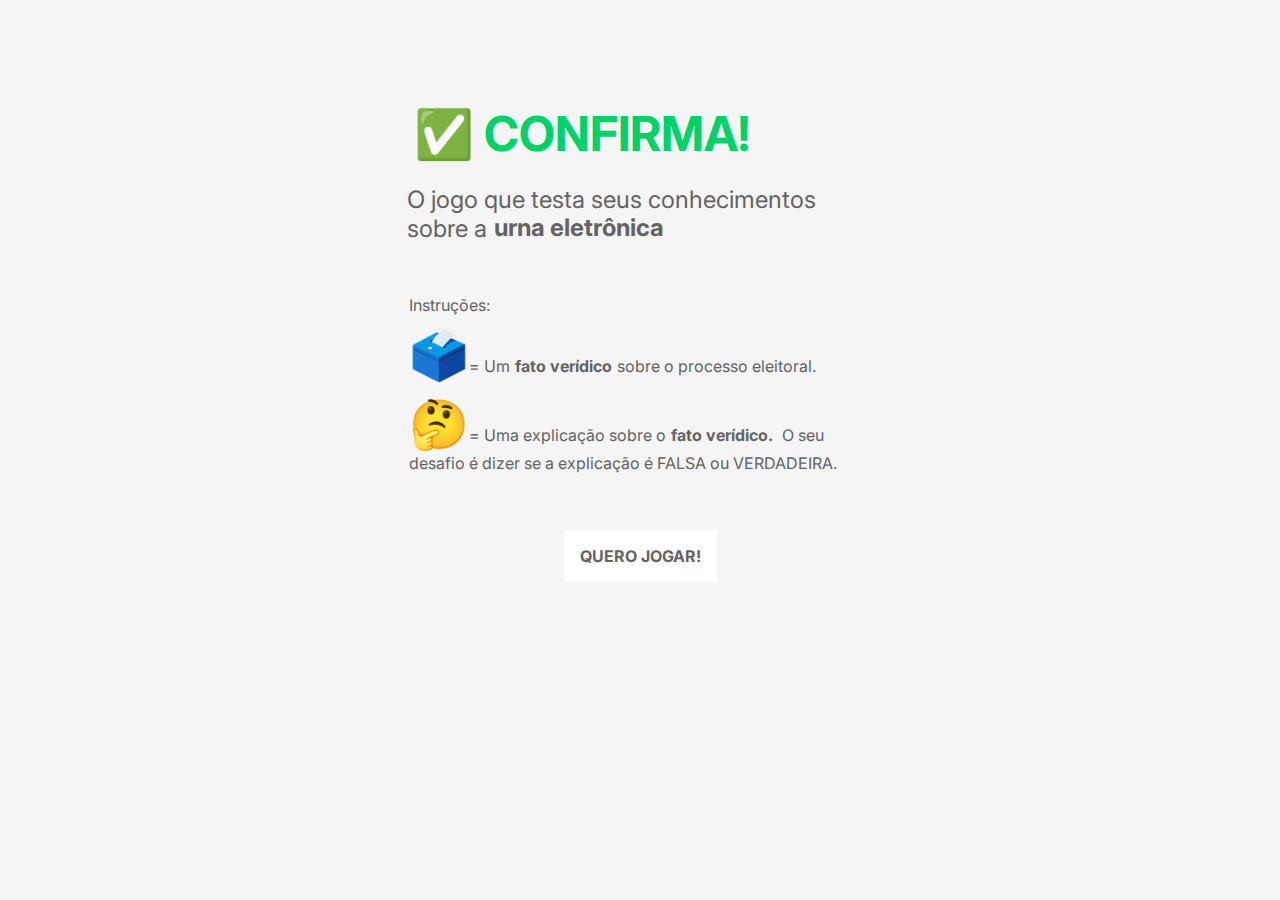
<file: Confirma_Quiz-da-urna-eletronica/index.html>
<!DOCTYPE html> 
<html>
    <head>
        <title>Quiz</title>
        <link rel="stylesheet" href="app.css">
        <meta name="viewport" content="width=device-width, initial-scale=1">
    </head>
    <body>

        <h1>✅ CONFIRMA!</h1>
        <h3>O jogo que testa seus conhecimentos sobre a<span class="boldh3">urna eletrônica</span></h3>
        <div class="instrucoes">
            <p class="instrucao"> Instruções:</p>
            <p class="instrucao"><span class="emoji">🗳️</span>= Um<span class="boldInstrucao">fato verídico</span>sobre o processo eleitoral.</p>
            <p class="instrucao"><span class="emoji">🤔</span>= Uma explicação sobre o<span class="boldInstrucao">fato verídico.</span> O seu desafio é dizer se a explicação é FALSA ou VERDADEIRA.</p>
        </div>
        
        <button class="comecar">QUERO JOGAR!</button>

        <div class="pergunta">
            
            <p class="contexto"></p>
            <p class="explicacao"></p>
                               
        </div>

        <p class="comoVotar"></p>
        
        <section class="urna escondida"> <!-- esse elemento possui duas classes -->
           
            <img src="urna-eletronica.svg">
            
           <div class="botoes">

                <button id="botaoVerde"></button>
                <button id="numero1"></button>
                <button id="numero2"></button>

           </div>

        </section>

        <div class="complemento">
            
            <p class="resultado"></p>
            <p class="resposta"></p>

        </div>       

        <button class="proximaPergunta">Próxima pergunta</button>
       
        <audio src="som-urna/botao-numero.mp3" class="som-numero"></audio>
        <audio src="som-urna/botao-confirma.mp3" class="som-confirma"></audio>
        

        <script src="app.js"></script>

    </body>

</html>
</file>
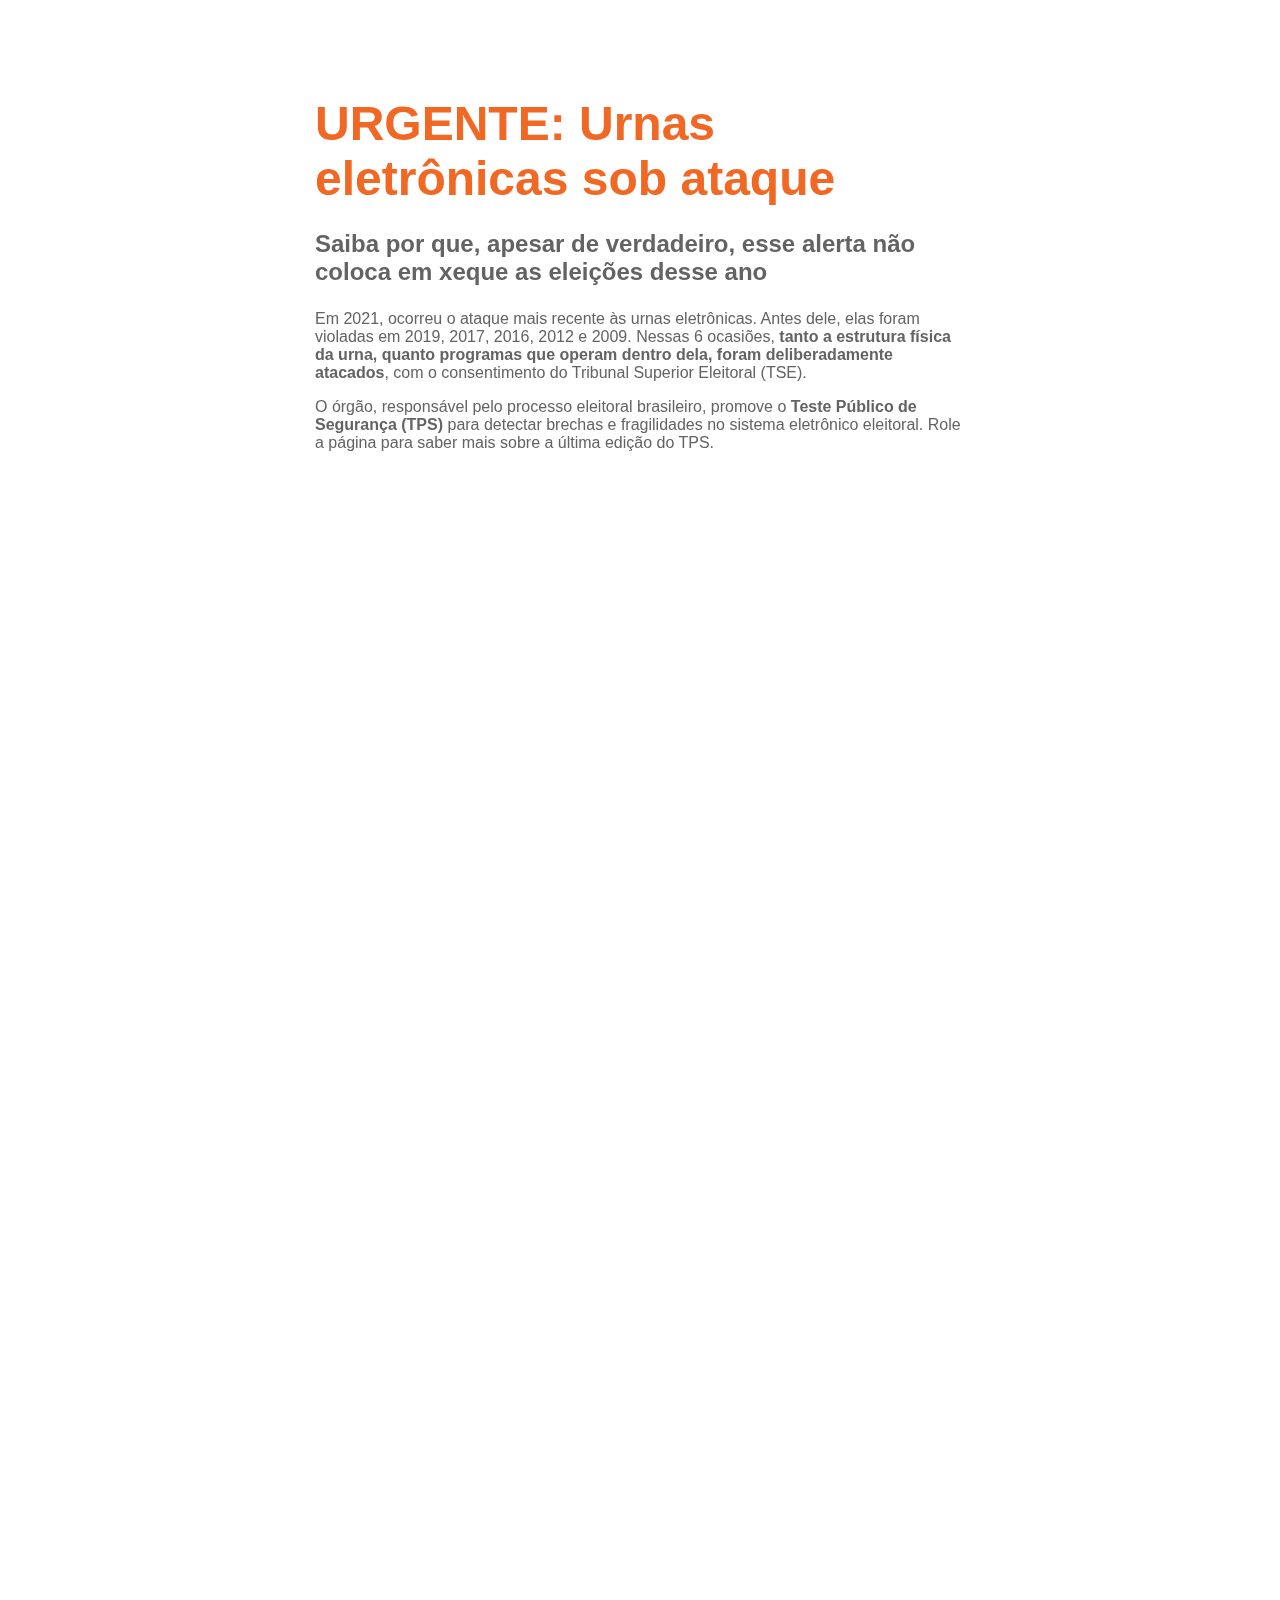
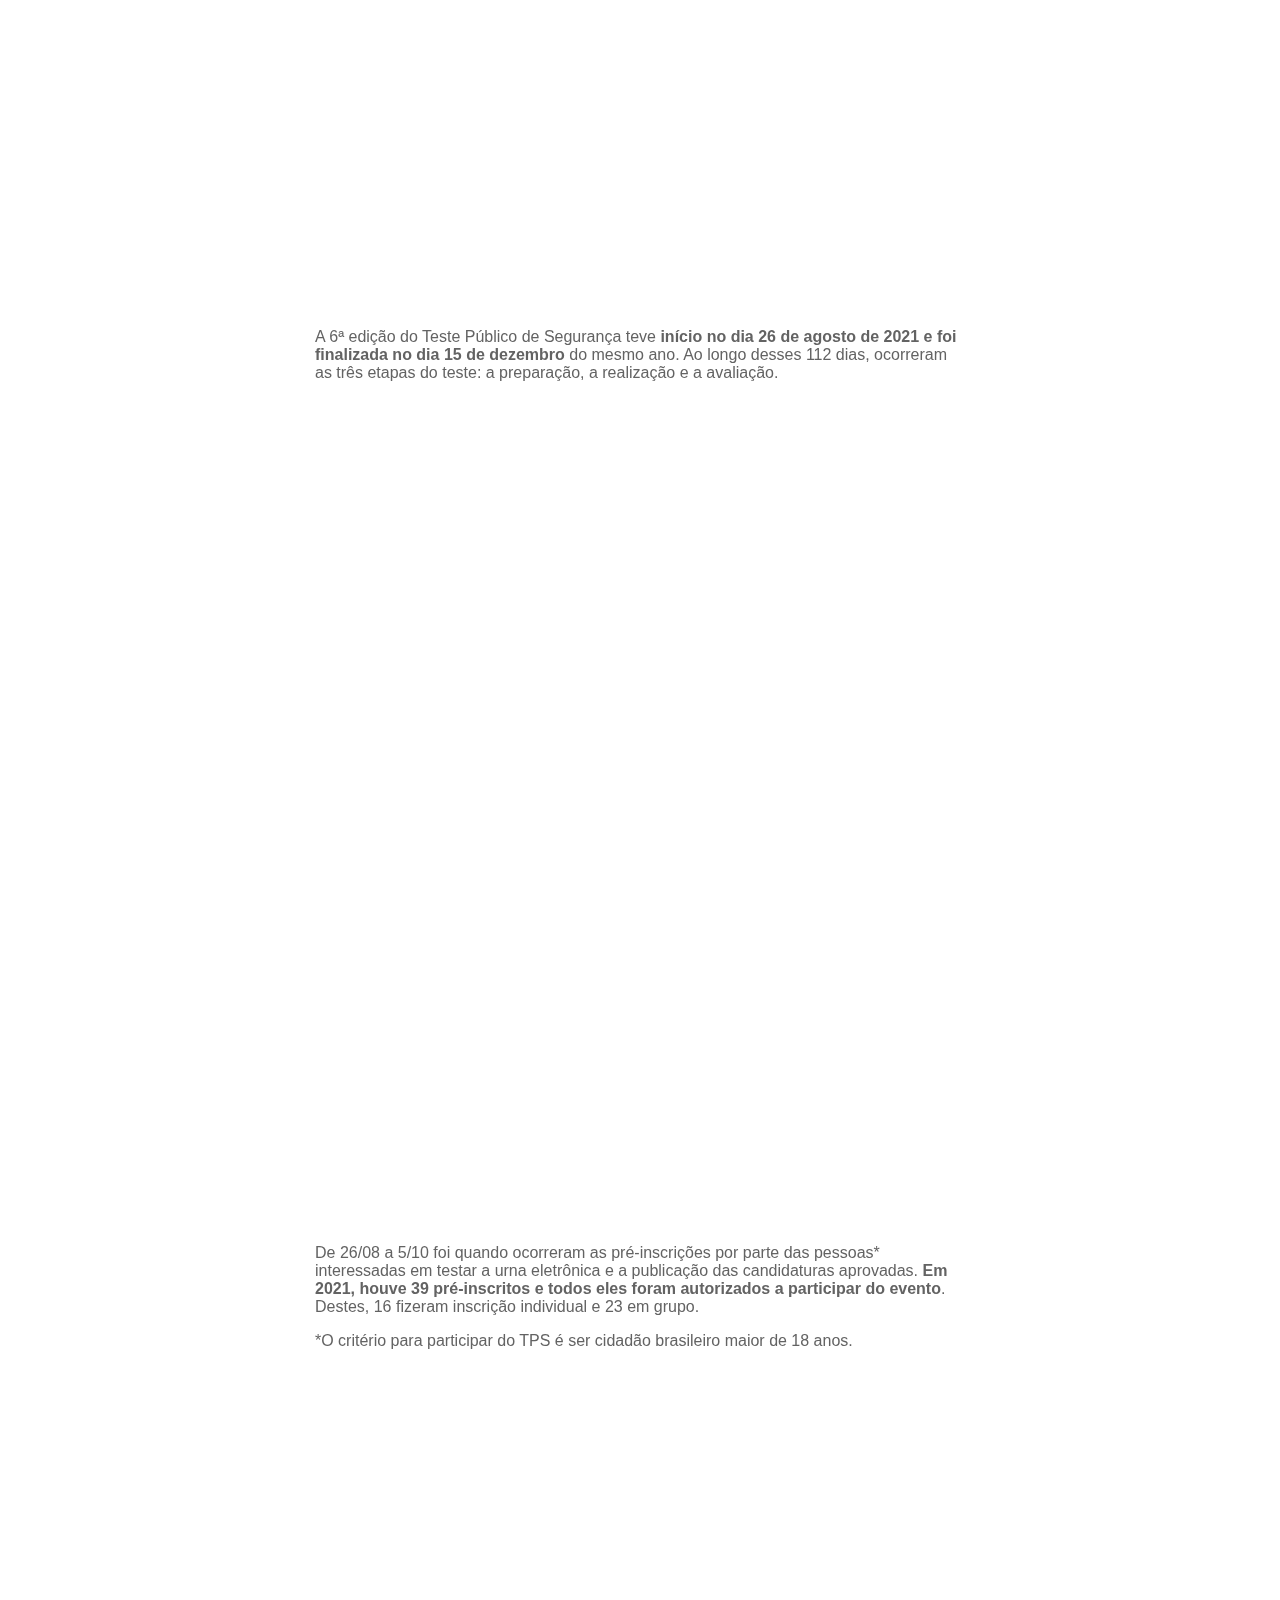
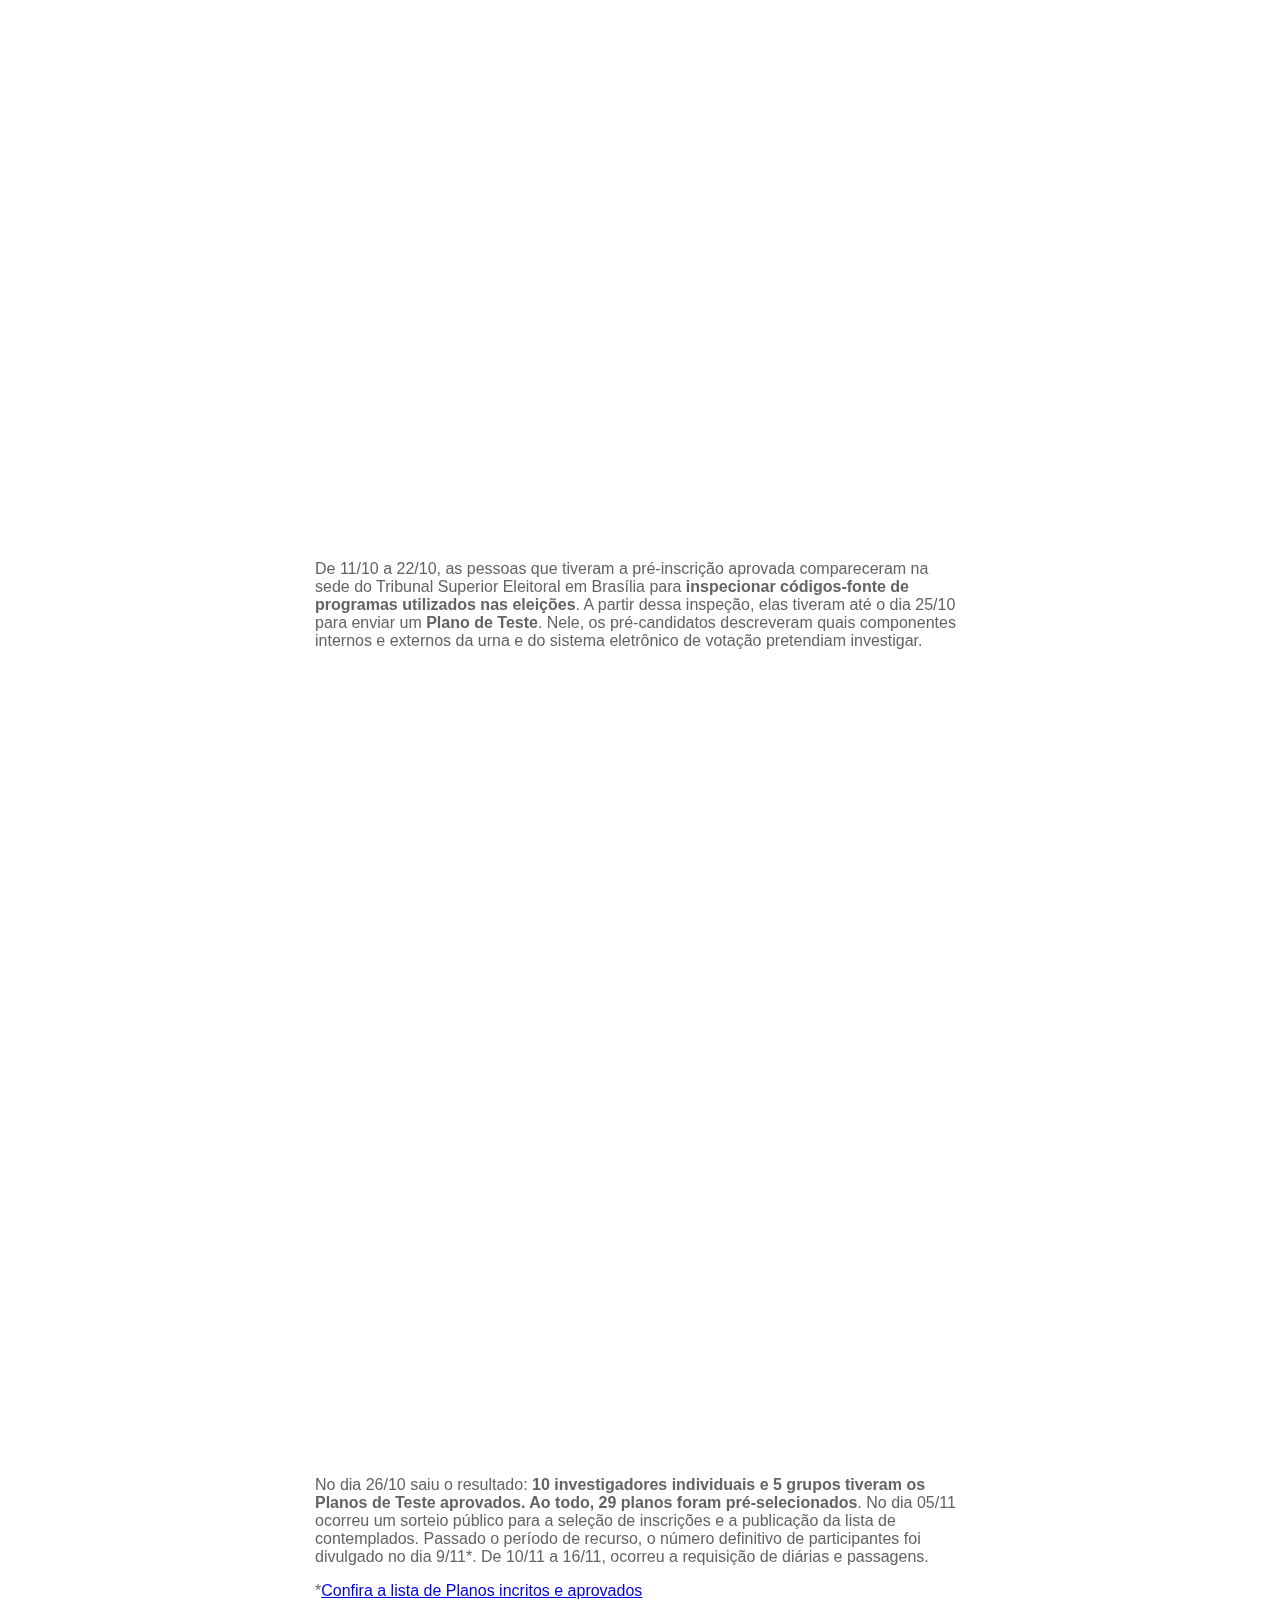
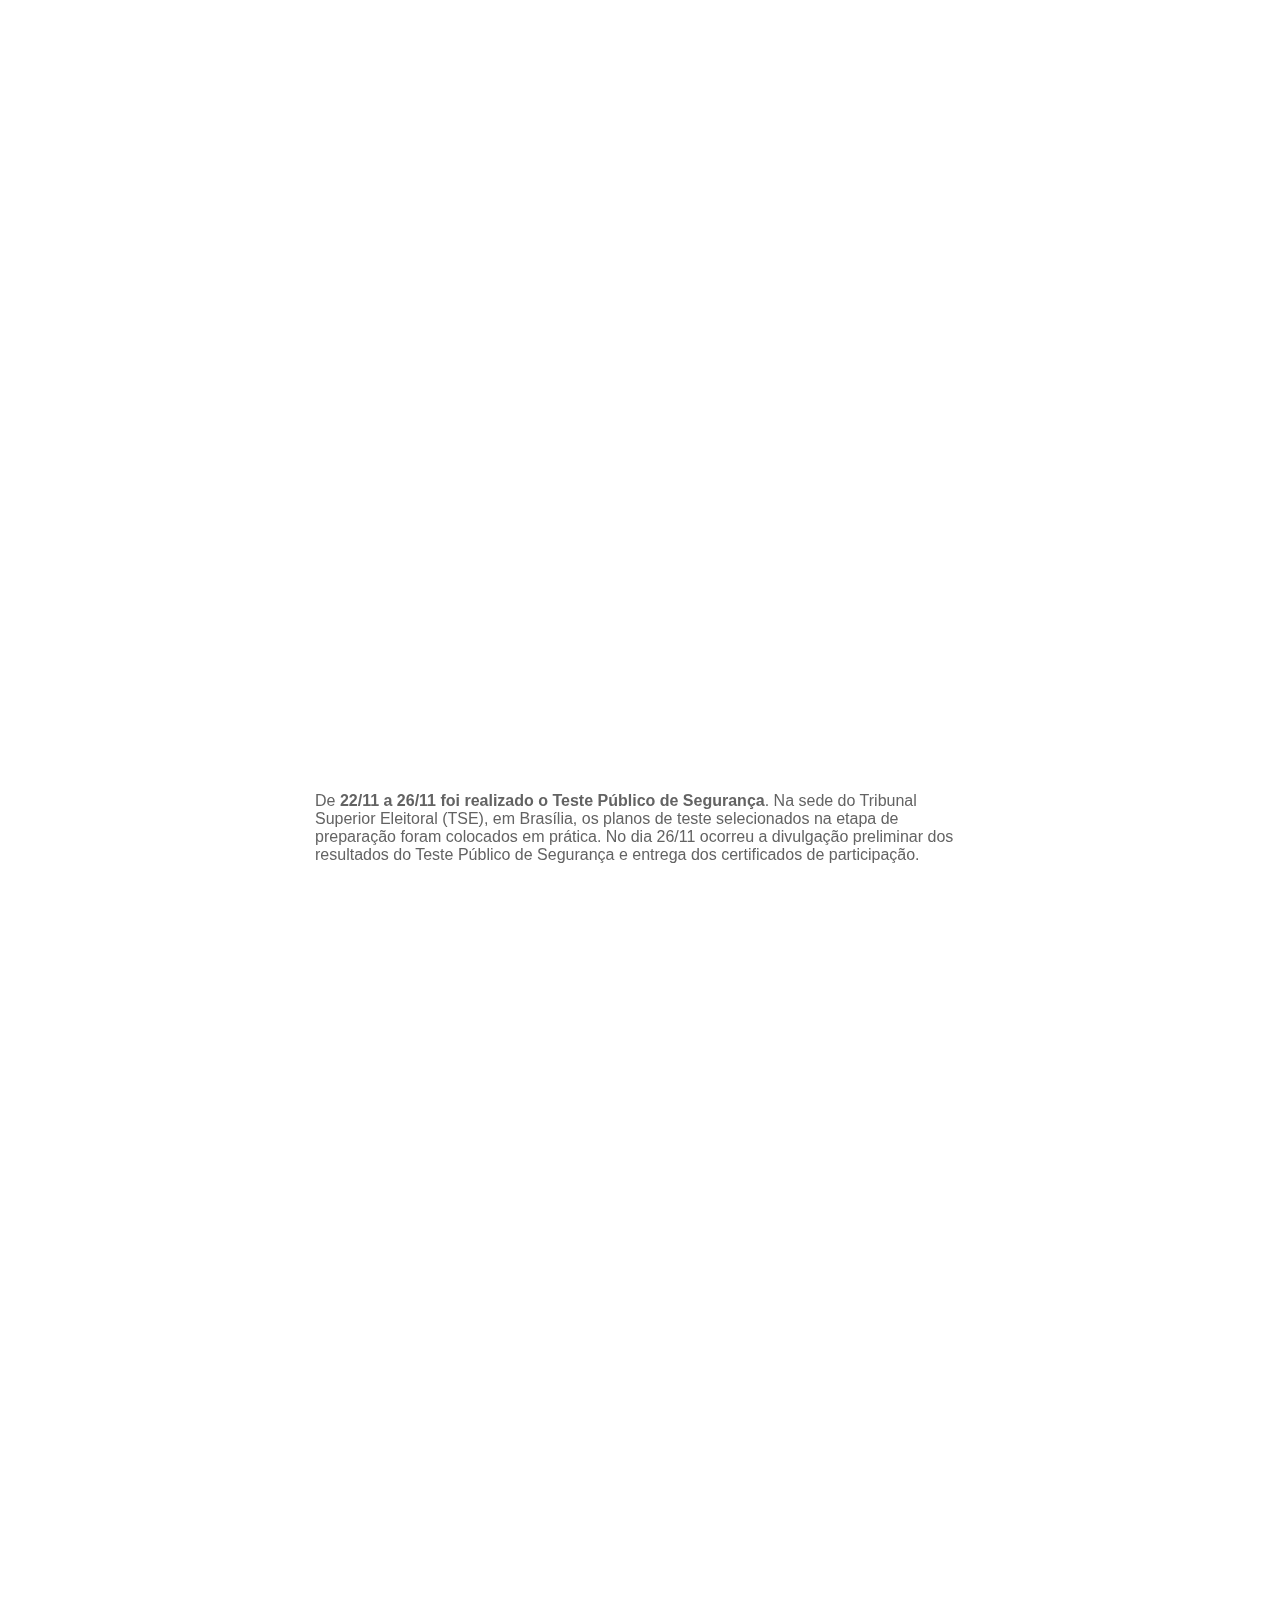
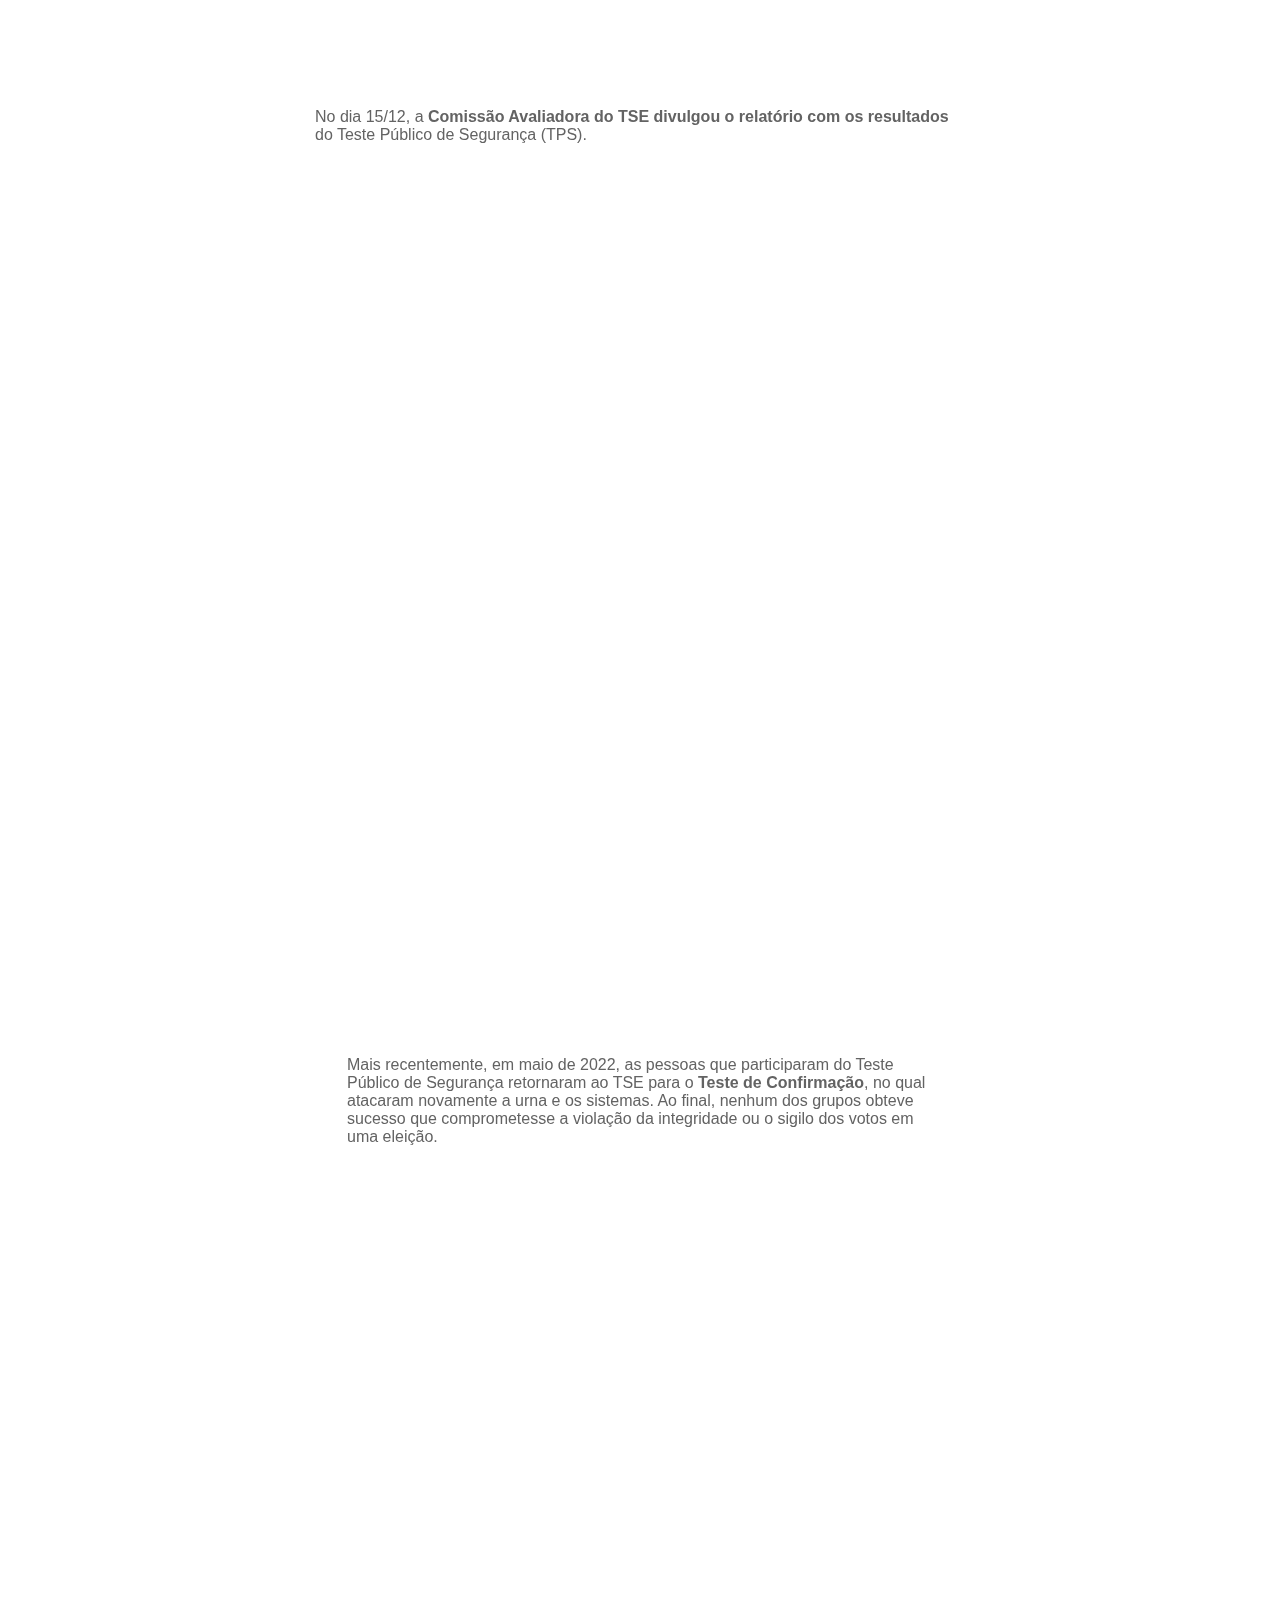
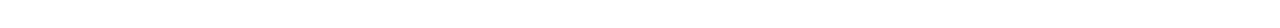
<file: TPS_teste-publico-seguranca/index.html>
<!DOCTYPE html>
<html lang="en">
<head>
    <meta charset="UTF-8">
    <meta http-equiv="X-UA-Compatible" content="IE=edge">
    <meta name="viewport" content="width=device-width, initial-scale=1.0">
    <title>Eleições 2022: Teste Público de Segurança</title>
    <link rel="stylesheet" href="app.css"/>
</head>
<body>
    <main>    <!--Elemento que contém o conteúdo principal--> 

        
        
        
        <section class="passos"> <!--Nessa seção, vou botar todo o passo a passo do meu conteúdo-->
                                 <!--No html vamos empilhar os passos um abaixo do outro, no CSS vamos fazer com que eles fiquem um em cima do outro-->
           
            <div class="passo-0">
                
                <p><b>PANORAMA GERAL</b>  | Período do Teste Público de Segurança</p>
                <img src="imagens/FRAME1.svg" alt="calendario de 2021 contendo os meses de agosto a dezembro"/>
                
            </div>


            <div class="passo-1">

                <p><b>ETAPA DE PREPARAÇÃO</b> | Pré-incrições</p>
                <img src="imagens/FRAME2.svg" alt="calendário de 2021 com destaque para o período de preparação do Teste Público de Segurança, que vai de 26 de agosto de 2021 a 5 de outubro de 2021."/>
                
            </div>  
            
            
            <div class="passo-2">
                
                <p><b>ETAPA DE PREPARAÇÃO</b> | Pré-incritos inspecionam códigos-fonte</p>
                <img src="imagens/FRAME3.svg" alt="calendário de 2021 com destaque para o período de preparação do Teste Público de Segurança, que vai de 11 a 25 de outubro de 2021."/>
            
            </div>


            <div class="passo-3">

                <p><b>ETAPA DE PREPARAÇÃO</b> | Escolha dos pré-inscritos aprovados</p>
                <img src="imagens/FRAME4.svg" alt="calendário de 2021 com destaque para o período de preparação do Teste Público de Segurança, que vai de 26 de outubro de 2021 a 16 de novembro de 2021."/>
            
            </div>


            <div class="passo-4">

                <p><b>ETAPA DE REALIZAÇÃO</b> | Urnas e sistema eleitoral sob ataque</p>
                <img src="imagens/FRAME5.svg" alt="calendário de 2021 com destaque para o período de realização do Teste Público de Segurança, que vai de 22 a 26 de novembro de 2021."/>
           
            </div>


            <div class="passo-5">
                
                <p><b>ETAPA DE AVALIAÇÃO</b> | Sistematização das melhorias a serem feitas</p>
                <img src="imagens/FRAME6.svg" alt="calendário de 2021 com destaque para o período de avaliação do Teste Público de Segurança, que ocorre no dia 15 de dezembro de 2021."/>

            </div>         
            
        
        </section>

        <div class="gatilhos">

            <div>

                <h1> URGENTE: Urnas eletrônicas sob ataque</h1>
                <h2>Saiba por que, apesar de verdadeiro, esse alerta não coloca em xeque as eleições desse ano</h2>
                <p> Em 2021, ocorreu o ataque mais recente às urnas eletrônicas. Antes dele, elas foram violadas em 2019, 2017, 2016, 2012 e 2009. Nessas 6 ocasiões, <b>tanto a estrutura física da urna, quanto programas que operam dentro dela, foram deliberadamente atacados</b>, com o consentimento do Tribunal Superior Eleitoral (TSE).</p> <p>O órgão, responsável pelo processo eleitoral brasileiro, promove o <b>Teste Público de Segurança (TPS)</b> para detectar brechas e fragilidades no sistema eletrônico eleitoral. Role a página para saber mais sobre a última edição do TPS.</p>

            </div>
            
            <div data-alvo="passo-0">

                
                
            </div>

            <div data-alvo="passo-1">

                <p>A 6ª edição do Teste Público de Segurança teve <b>início no dia 26 de agosto de 2021 e foi finalizada no dia 15 de dezembro</b> do mesmo ano. Ao longo desses 112 dias, ocorreram as três etapas do teste: a preparação, a realização e a avaliação.</p>

        
            </div>

            <div data-alvo="passo-2">
                
                <p>De 26/08 a 5/10 foi quando ocorreram as pré-inscrições por parte das pessoas* interessadas em testar a urna eletrônica e a publicação das candidaturas aprovadas. <b>Em 2021, houve 39 pré-inscritos e todos eles foram autorizados a participar do evento</b>. Destes, 16 fizeram inscrição individual e 23 em grupo.</p>
                <p class="rodape">*O critério para participar do TPS é ser cidadão brasileiro maior de 18 anos.</p>
                
            </div>
        
            <div data-alvo="passo-3">

                <p>De 11/10 a 22/10, as pessoas que tiveram a pré-inscrição aprovada compareceram na sede do Tribunal Superior Eleitoral em Brasília para <b>inspecionar códigos-fonte de programas utilizados nas eleições</b>. A partir dessa inspeção, elas tiveram até o dia 25/10 para enviar um <b>Plano de Teste</b>. Nele, os pré-candidatos descreveram quais componentes internos e externos da urna e do sistema eletrônico de votação pretendiam investigar.</p>

                

            </div>

            <div data-alvo="passo-4">
                
                <p>No dia 26/10 saiu o resultado: <b>10 investigadores individuais e 5 grupos tiveram os Planos de Teste aprovados. Ao todo, 29 planos  foram pré-selecionados</b>. No dia 05/11 ocorreu um sorteio público para a seleção de inscrições e a publicação da lista de contemplados. Passado o período de recurso, o número definitivo de participantes foi divulgado no dia 9/11*. De 10/11 a 16/11, ocorreu a requisição de diárias e passagens. </p>
                <p class="rodape">*<a href="https://www.justicaeleitoral.jus.br/tps/arquivos/2021/tps-2021-lista-final-plano-de-testes-aprovados-assinado.pdf">Confira a lista de Planos incritos e aprovados</a></p>
                

            </div>


            <div data-alvo="passo-5">

                <p>De <b>22/11 a 26/11 foi realizado o Teste Público de Segurança</b>. Na sede do Tribunal Superior Eleitoral (TSE), em Brasília, os planos de teste selecionados na etapa de preparação foram colocados em prática. No dia 26/11 ocorreu a divulgação preliminar dos resultados do Teste Público de Segurança e entrega dos certificados de participação. </p>
                

            </div>

                
            <div data-alvo="passo-6">

                <p>No dia 15/12, a <b>Comissão Avaliadora do TSE divulgou o relatório com os resultados</b> do Teste Público de Segurança (TPS).</p> 
                
            </div>
                
            
            <p class="final">Mais recentemente, em maio de 2022, as pessoas que participaram do Teste Público de Segurança retornaram ao TSE para o <b>Teste de Confirmação</b>, no qual atacaram novamente a urna e os sistemas. Ao final, nenhum dos grupos obteve sucesso que comprometesse a violação da integridade ou o sigilo dos votos em uma eleição.</p>


        </div>

    </main>
    
    <script src="app.js"></script>
</body>
</html>
</file>
<file: Confirma_Quiz-da-urna-eletronica/app.css>
@import url('https://fonts.googleapis.com/css2?family=Inter:wght@400;700&display=swap');

* {
    box-sizing: border-box;
    max-width: 500px;
    margin: 1em auto;
    padding: 0.3em;
  }


  body {
    color: #636363;
    font-family: 'Inter', sans-serif; 
    background-color: whitesmoke;
}


h1 {
  font-size: 48px;
  margin-bottom: 0;
  color: #00d26a;  
}


h3 {
  font-size: 24px;
  margin-top: 0;
  margin-bottom: 1.5em;
  color: #636363;
  font-weight: 400;
}


.boldh3 {
  font-weight: bold;
}


.instrucao {
  margin: 0;
  font-size: 16px;
}


.boldInstrucao {
  font-weight: bold;
}


.emoji {
  font-size: 48px;
  padding: 0;
}

.comecar {
  display: flex;
  font: 1em inter;
  font-weight: bold;
  color: #636363;
  border: none;
  padding: 1em;
  margin-top: 3em;
  cursor: pointer;
  background-color: white;
}

.confirmaVerde {

  color: #00d26a;

}

.urna{
    position: relative;
    width: 100%;
    max-width: 350px;
    margin: 0 auto;    
  }


.urna.escondida{  
  height: 0;
  overflow: hidden;
  }


.urna img {
    width: 100%;
  }
  

.botoes{
    width: 100%;
    height: 100%;
    position: absolute;
    top: 0;
    margin: 0;
    padding: 0;
    
  }

.pergunta {
  margin: 0;
}

  
.comoVotar {
  max-width: 320px;
  font-size: 16px;
  margin-bottom: 0;
  margin-top: 2em;
  
}



#botaoVerde{

    width: 18%;
    height: 9%;
    position: absolute;
    top:71%;
    right: 18.5%;
    background-color: rgba(255,255,255,0.2);
    border: 0;
    opacity: 0;
    cursor: pointer;

  }


#botaoVerde:hover{
    opacity: 1;
  }


#numero1{

    width:13%;
    height: 6.8%;
    position: absolute;
    top: 26.9%;
    right: 64%;
    background-color: rgba(255,255,255,0.2);
    border: 0;
    opacity: 0;
    cursor: pointer;

}

#numero1:hover{
    opacity: 1;
  }


#numero2{

    width:13%;
    height: 6.8%;
    position: absolute;
    top:26.9%;
    right: 45.7%;
    background-color: rgba(255,255,255,0.2);
    border: 0;
    opacity: 0;
    cursor: pointer;

}

#numero2:hover{
    opacity: 1;
  }

.complemento {

  display: none;

}

.resultado {

  font-size: 24px;
  color: #636363;
  font-weight: bold;
  display: flex;
  align-items: center;
  justify-content: center;
  margin: 0;
  padding: 0;
 
}

.proximaPergunta {

  display: none; 

}

#numero1.clicado, #numero2.clicado {

  opacity: 1;

}


.instrucoes{
  margin-left: auto;
  margin-right: auto;
}


.proximaPergunta {

 
  font: 1em inter;
  font-weight: bold;
  color: #636363;
  border: none;
  padding: 1em;
  margin-top: 1em;
  cursor: pointer;
  background-color: white;


}
</file>
<file: TPS_teste-publico-seguranca/app.css>
html, body{
    width: 100%;
    height: 100%;
    background-color: rgb(255, 255, 255);
    color: #636363;
    font-family: 'Inter', sans-serif;
    
}

* {
    box-sizing: border-box; /* na largura dos elementos, considera o padding */
    max-width: 650px;
    margin: 1em auto;  /*Para centralizar o conteúdo*/
    
}

h1 {
    font-size: 48px;
    margin-bottom: 0;
    color:#f16825;
}

h2 {
    
    font-size: 24px;
    color: #636363;

}

h3 {
    font-size: 18px;
    margin-top: 0;
    margin-bottom: 1.5em;
    color: #636363;
    font-weight: 400;
  }

footer {
    font-size: small;
    font-weight: bold;
}


.passos{
    width: 100%;
    height: 100%;
    display: flex;
    align-items: top;
    justify-content: center;
    position: fixed; /*Qualquer elemento que tiver esta propriedade vai ficar fixo na página (não vai rolar, nao vai mudar de posição. Vai ficar onde for colocado)*/
    margin-top: 5em;
}




.passos > div {  /*Regra que seleciona os filhos diretos da classe "passos". Nesse caso, seleciona as div que contêm os svgs*/

    position: absolute;  /*Empilhou as imagens uma em cima da outra. A diferença entre o POSITION FIXED e o POSITION ABSOLUTE é que o fixed "vai ficar fixo na página" e o absolute "vai ficar fixo no pai desse elemento", no caso o "passos". Se "passos" mudar de posição, todas as divs vao junto com ele, empilhadas uma em cima da outra.*/
    display: none;
      
}

.passos img {

    width: 100%;
}


.passos > div.passo-ativo{
    display: flex;
    flex-direction: column;
}

.gatilhos {

    position: absolute; /*Porque eu quero que ele fique por cima das imagens*/
}

.gatilhos > div {
    /*border: 1px solid red;*/
    height: 100vh;
    width: 100vw;
    
}

.final {
    margin-bottom: 50vh;
    padding: 2em;
}

.gatilhos p {

    background-color: white;
    

}
</file>
